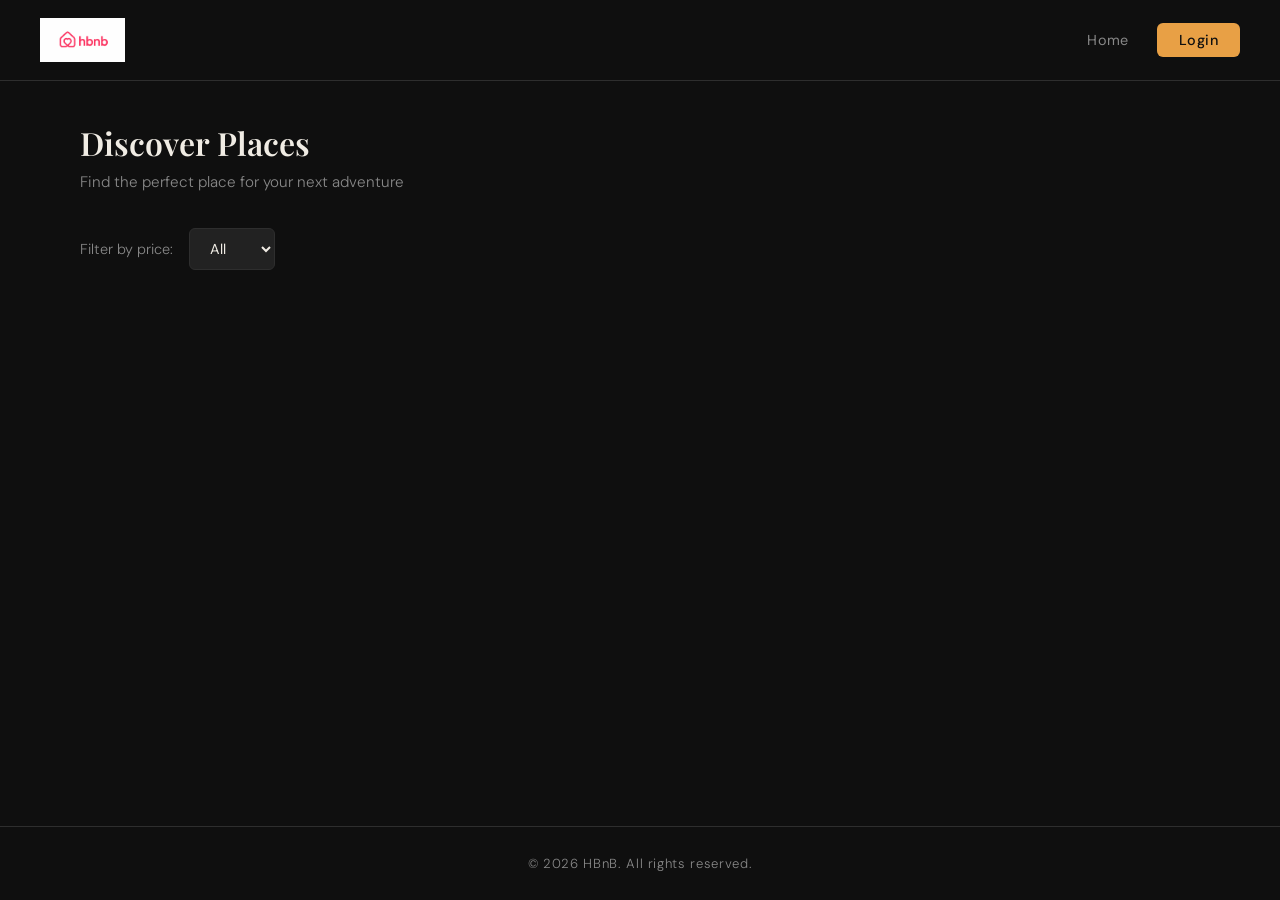
<file: HBNB_App/part4/index.html>
<!DOCTYPE html>
<html lang="en">
  <head>
    <meta charset="UTF-8" />
    <meta name="viewport" content="width=device-width, initial-scale=1.0" />
    <title>HBnB - Find your place</title>
    <link rel="stylesheet" href="styles.css" />
  </head>
  <body>
    <header>
      <img src="logo.png" alt="HBnB Logo" class="logo" />
      <nav>
        <a href="index.html">Home</a>
        <a href="login.html" id="login-link" class="login-button">Login</a>
      </nav>
    </header>
    <main>
      <h1 class="page-title">Discover Places</h1>
      <p class="page-subtitle">Find the perfect place for your next adventure</p>
      <div class="filter-bar">
        <label for="price-filter">Filter by price:</label>
        <select id="price-filter">
          <option value="all">All</option>
          <option value="10">$10</option>
          <option value="50">$50</option>
          <option value="100">$100</option>
        </select>
      </div>
      <section class="places-grid" id="places-list">
      </section>
    </main>
    <footer>
      <p>&copy; 2026 HBnB. All rights reserved.</p>
    </footer>
    <script src="index.js"></script>
  </body>
</html>
</file>
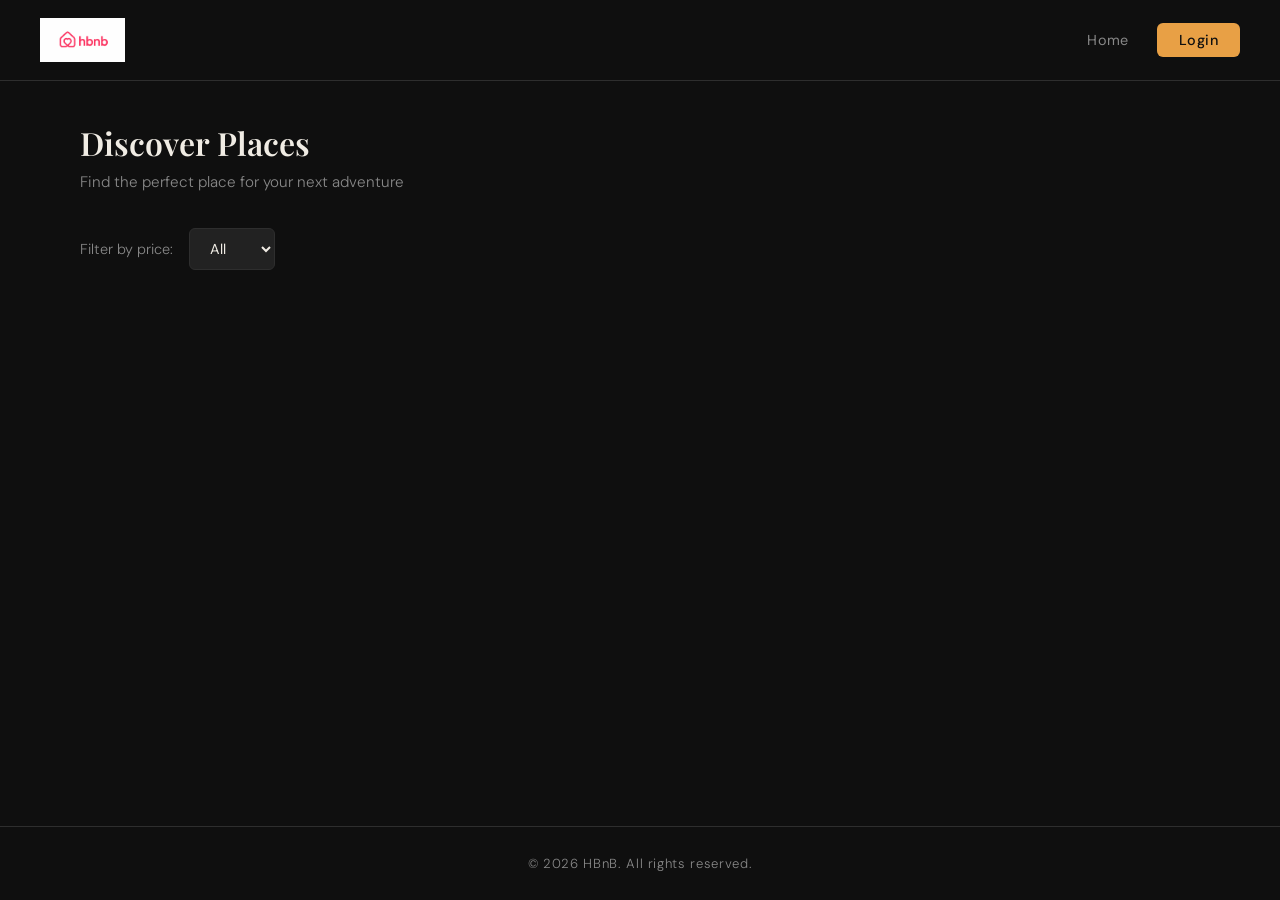
<file: HBNB_App/part4/add_review.html>
<!DOCTYPE html>
<html lang="en">
  <head>
    <meta charset="UTF-8" />
    <meta name="viewport" content="width=device-width, initial-scale=1.0" />
    <title>HBnB - Add Review</title>
    <link rel="stylesheet" href="styles.css" />
  </head>
  <body>
    <header>
      <img src="logo.png" alt="HBnB Logo" class="logo" />
      <nav>
        <a href="index.html">Home</a>
        <a href="login.html" class="login-button">Login</a>
      </nav>
    </header>

    <main>
      <a href="place.html" class="back-link">&#8592; Back to place</a>

      <section class="add-review">
        <h2>Add a Review</h2>

        <form class="form" id="review-form" action="#" method="post" novalidate>

          <div class="form-group">
            <label for="rating">Your rating</label>
            <div class="star-rating" id="rating">
              <input type="radio" id="star5" name="rating" value="5" />
              <label for="star5" title="5 stars">&#9733;</label>
              <input type="radio" id="star4" name="rating" value="4" />
              <label for="star4" title="4 stars">&#9733;</label>
              <input type="radio" id="star3" name="rating" value="3" />
              <label for="star3" title="3 stars">&#9733;</label>
              <input type="radio" id="star2" name="rating" value="2" />
              <label for="star2" title="2 stars">&#9733;</label>
              <input type="radio" id="star1" name="rating" value="1" />
              <label for="star1" title="1 star">&#9733;</label>
            </div>
          </div>

          <div class="form-group">
            <label for="comment">Your review</label>
            <textarea
              id="comment"
              name="comment"
              rows="5"
              placeholder="Share your experience with this place..."
              required
            ></textarea>
          </div>

          <button type="submit" class="btn-primary">Submit Review</button>

        </form>
      </section>
    </main>

    <footer>
      <p>&copy; 2026 HBnB. All rights reserved.</p>
    </footer>

    <script src="add_review.js"></script>
  </body>
</html>
</file>
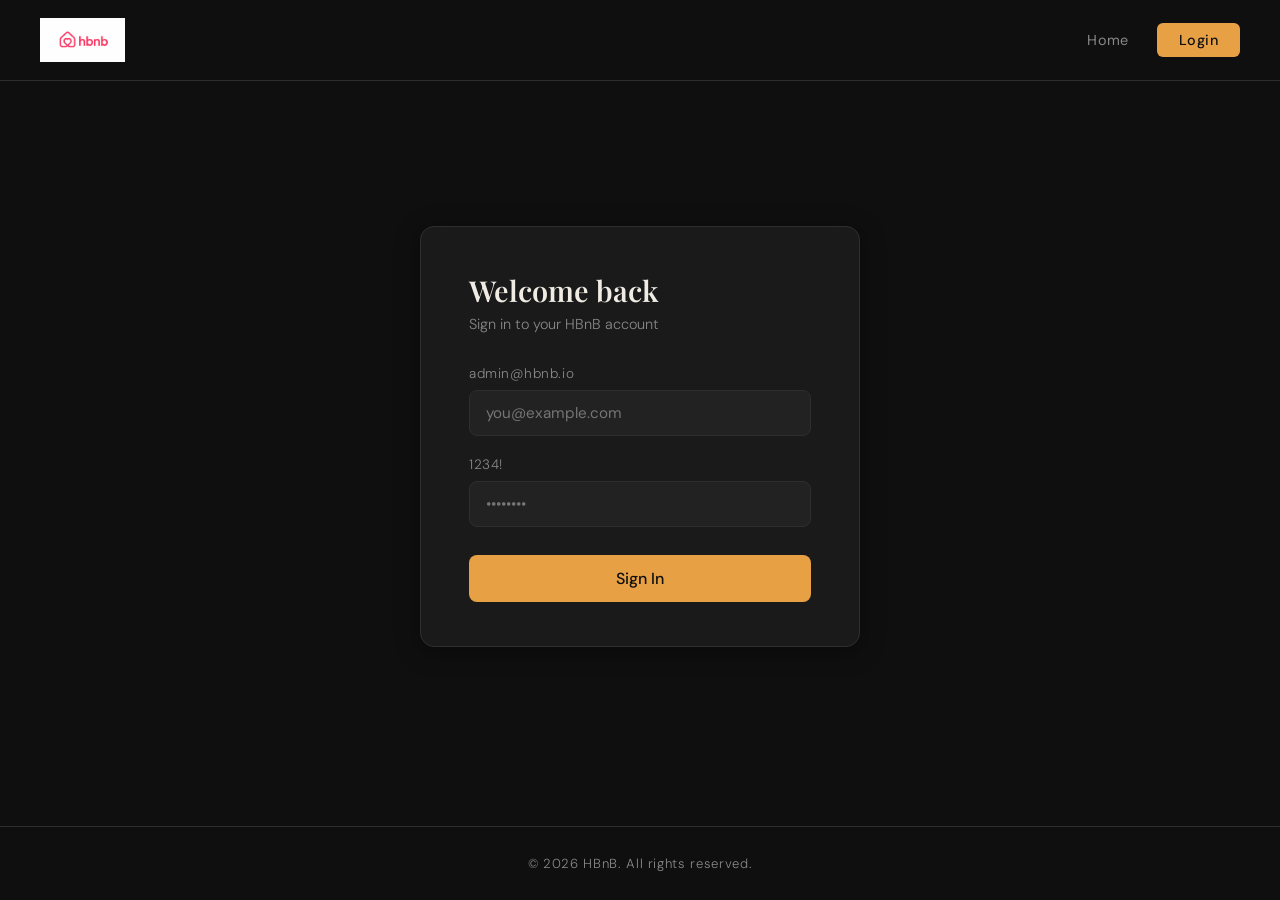
<file: HBNB_App/part4/login.html>
<!DOCTYPE html>
<html lang="en">
  <head>
    <meta charset="UTF-8" />
    <meta name="viewport" content="width=device-width, initial-scale=1.0" />
    <title>HBnB - Login</title>
    <link rel="stylesheet" href="styles.css" />
  </head>
  <body>
    <header>
      <img src="logo.png" alt="HBnB Logo" class="logo" />
      <nav>
        <a href="index.html">Home</a>
        <a href="login.html" class="login-button">Login</a>
      </nav>
    </header>

    <main>
      <div class="auth-wrapper">
        <div class="auth-card">
          <h1>Welcome back</h1>
          <p class="subtitle">Sign in to your HBnB account</p>

          <form id="login-form" action="#" method="post" novalidate>
            <div class="form-group">
              <label for="email">admin@hbnb.io</label>
              <input
                type="email"
                id="email"
                name="email"
                placeholder="you@example.com"
                required
                autocomplete="email"
              />
            </div>

            <div class="form-group">
              <label for="password">1234!</label>
              <input
                type="password"
                id="password"
                name="password"
                placeholder="••••••••"
                required
                autocomplete="current-password"
              />
            </div>

            <button type="submit" class="btn-primary">Sign In</button>
          </form>
        </div>
      </div>
    </main>

    <footer>
      <p>&copy; 2026 HBnB. All rights reserved.</p>
    </footer>

    <script src="login.js"></script>
  </body>
</html>
</file>
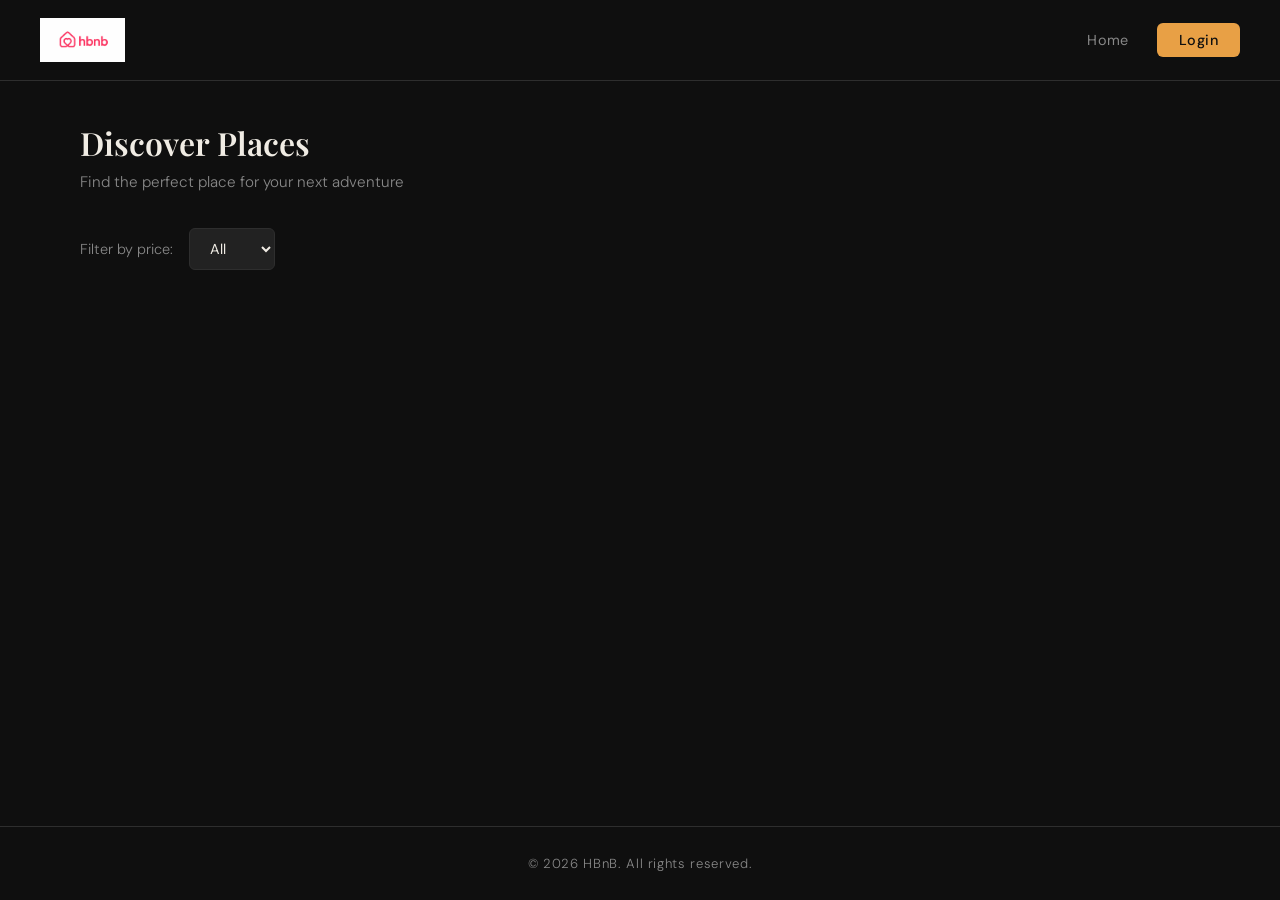
<file: HBNB_App/part4/place.html>
<!DOCTYPE html>
<html lang="en">
  <head>
    <meta charset="UTF-8" />
    <meta name="viewport" content="width=device-width, initial-scale=1.0" />
    <title>HBnB - Place Details</title>
    <link rel="stylesheet" href="styles.css" />
  </head>
  <body>
    <header>
      <img src="logo.png" alt="HBnB Logo" class="logo" />
      <nav>
        <a href="index.html">Home</a>
        <a href="login.html" id="login-link" class="login-button">Login</a>
      </nav>
    </header>
    <main>
      <a href="index.html" class="back-link">&#8592; Back to places</a>
      <article id="place-details" class="place-details">
      </article>
      <section class="reviews-section">
        <h2>Reviews</h2>
        <div id="reviews-list"></div>
      </section>
      <div id="add-review" style="margin-top: 24px; display: none;">
        <a href="add_review.html?id=${place.id}" class="details-button">Add a Review</a>
      </div>
    </main>
    <footer>
      <p>&copy; 2026 HBnB. All rights reserved.</p>
    </footer>
    <script src="place.js"></script>
  </body>
</html>
</file>
<file: HBNB_App/part4/styles.css>
@import url('https://fonts.googleapis.com/css2?family=Playfair+Display:wght@400;600;700&family=DM+Sans:wght@300;400;500&display=swap');

:root {
  --bg: #0f0f0f;
  --bg-card: #1a1a1a;
  --bg-input: #222222;
  --accent: #e8a045;
  --accent-dark: #c4862e;
  --text: #f0ece4;
  --text-muted: #888;
  --border: #2e2e2e;
  --border-card: #ddd;
  --radius-card: 10px;
  --shadow: 0 4px 24px rgba(0,0,0,0.4);
}

* {
  box-sizing: border-box;
  margin: 0;
  padding: 0;
}

body {
  background: var(--bg);
  color: var(--text);
  font-family: 'DM Sans', sans-serif;
  font-weight: 300;
  min-height: 100vh;
  display: flex;
  flex-direction: column;
}

/* ─── HEADER ─── */
header {
  display: flex;
  align-items: center;
  justify-content: space-between;
  padding: 18px 40px;
  border-bottom: 1px solid var(--border);
  background: #0f0f0f;
  position: sticky;
  top: 0;
  z-index: 100;
}

header .logo {
  height: 44px;
  width: auto;
}

nav {
  display: flex;
  align-items: center;
  gap: 28px;
}

nav a {
  color: var(--text-muted);
  text-decoration: none;
  font-size: 0.9rem;
  font-weight: 400;
  letter-spacing: 0.03em;
  transition: color 0.2s;
}

nav a:hover {
  color: var(--accent);
}

.login-button {
  background: var(--accent);
  color: #0f0f0f !important;
  padding: 8px 22px;
  border-radius: 6px;
  font-weight: 500;
  font-size: 0.9rem;
  text-decoration: none;
  transition: background 0.2s, transform 0.15s;
}

.login-button:hover {
  background: var(--accent-dark) !important;
  transform: translateY(-1px);
  color: #0f0f0f !important;
}

/* ─── FOOTER ─── */
footer {
  text-align: center;
  padding: 28px;
  border-top: 1px solid var(--border);
  color: var(--text-muted);
  font-size: 0.82rem;
  margin-top: auto;
  letter-spacing: 0.05em;
}

/* ─── MAIN ─── */
main {
  flex: 1;
  padding: 40px;
  max-width: 1200px;
  margin: 0 auto;
  width: 100%;
}

h1, h2, h3 {
  font-family: 'Playfair Display', serif;
  font-weight: 600;
}

/* ─── HERO FILTER BAR ─── */
.filter-bar {
  display: flex;
  align-items: center;
  gap: 16px;
  margin-bottom: 36px;
  flex-wrap: wrap;
}

.filter-bar label {
  font-size: 0.9rem;
  color: var(--text-muted);
}

.filter-bar select {
  background: var(--bg-input);
  color: var(--text);
  border: 1px solid var(--border);
  padding: 10px 16px;
  border-radius: 6px;
  font-family: 'DM Sans', sans-serif;
  font-size: 0.9rem;
  cursor: pointer;
  outline: none;
  transition: border-color 0.2s;
}

.filter-bar select:focus {
  border-color: var(--accent);
}

/* ─── PAGE TITLE ─── */
.page-title {
  font-family: 'Playfair Display', serif;
  font-size: 2rem;
  margin-bottom: 8px;
  color: var(--text);
}

.page-subtitle {
  color: var(--text-muted);
  font-size: 0.95rem;
  margin-bottom: 36px;
}

/* ─── PLACES GRID ─── */
.places-grid {
  display: grid;
  grid-template-columns: repeat(auto-fill, minmax(290px, 1fr));
  gap: 24px;
}

/* ─── PLACE CARD ─── */
.place-card {
  background: var(--bg-card);
  border: 1px solid var(--border-card);
  border-radius: var(--radius-card);
  margin: 20px;
  padding: 10px;
  transition: transform 0.25s, box-shadow 0.25s;
  overflow: hidden;
}

.place-card:hover {
  transform: translateY(-4px);
  box-shadow: var(--shadow);
}

.place-card img {
  width: 100%;
  height: 180px;
  object-fit: cover;
  border-radius: 6px;
  margin-bottom: 14px;
}

.place-card h3 {
  font-family: 'Playfair Display', serif;
  font-size: 1.1rem;
  margin-bottom: 6px;
  color: var(--text);
}

.place-card .price {
  color: var(--accent);
  font-size: 0.95rem;
  font-weight: 500;
  margin-bottom: 14px;
}

.details-button {
  display: inline-block;
  background: transparent;
  color: var(--accent);
  border: 1px solid var(--accent);
  padding: 8px 18px;
  border-radius: 6px;
  font-size: 0.85rem;
  font-family: 'DM Sans', sans-serif;
  font-weight: 500;
  cursor: pointer;
  text-decoration: none;
  transition: background 0.2s, color 0.2s;
}

.details-button:hover {
  background: var(--accent);
  color: #0f0f0f;
}

/* ─── LOGIN PAGE ─── */
.auth-wrapper {
  display: flex;
  align-items: center;
  justify-content: center;
  min-height: 70vh;
}

.auth-card {
  background: var(--bg-card);
  border: 1px solid var(--border);
  border-radius: 14px;
  padding: 44px 48px;
  width: 100%;
  max-width: 440px;
  box-shadow: var(--shadow);
}

.auth-card h1 {
  font-size: 1.8rem;
  margin-bottom: 6px;
}

.auth-card .subtitle {
  color: var(--text-muted);
  font-size: 0.9rem;
  margin-bottom: 32px;
}

.form-group {
  margin-bottom: 20px;
}

.form-group label {
  display: block;
  font-size: 0.85rem;
  color: var(--text-muted);
  margin-bottom: 8px;
  letter-spacing: 0.04em;
}

.form-group input,
.form-group textarea,
.form-group select {
  width: 100%;
  background: var(--bg-input);
  border: 1px solid var(--border);
  color: var(--text);
  padding: 12px 16px;
  border-radius: 8px;
  font-family: 'DM Sans', sans-serif;
  font-size: 0.95rem;
  outline: none;
  transition: border-color 0.2s;
}

.form-group input:focus,
.form-group textarea:focus,
.form-group select:focus {
  border-color: var(--accent);
}

.btn-primary {
  width: 100%;
  background: var(--accent);
  color: #0f0f0f;
  border: none;
  padding: 13px;
  border-radius: 8px;
  font-family: 'DM Sans', sans-serif;
  font-size: 1rem;
  font-weight: 500;
  cursor: pointer;
  transition: background 0.2s, transform 0.15s;
  margin-top: 8px;
}

.btn-primary:hover {
  background: var(--accent-dark);
  transform: translateY(-1px);
}

/* ─── PLACE DETAILS ─── */
.place-details {
  background: var(--bg-card);
  border: 1px solid var(--border-card);
  border-radius: var(--radius-card);
  padding: 32px;
  margin-bottom: 36px;
}

.place-details img.hero {
  width: 100%;
  height: 340px;
  object-fit: cover;
  border-radius: 8px;
  margin-bottom: 28px;
}

.place-details h1 {
  font-size: 2rem;
  margin-bottom: 12px;
}

.place-info {
  display: grid;
  grid-template-columns: repeat(auto-fill, minmax(200px, 1fr));
  gap: 16px;
  margin: 20px 0 24px;
}

.place-info .info-item {
  background: var(--bg-input);
  border-radius: 8px;
  padding: 14px 16px;
}

.place-info .info-item .label {
  font-size: 0.75rem;
  color: var(--text-muted);
  text-transform: uppercase;
  letter-spacing: 0.08em;
  margin-bottom: 4px;
}

.place-info .info-item .value {
  font-size: 1rem;
  font-weight: 500;
  color: var(--text);
}

.place-info .info-item .value.accent {
  color: var(--accent);
}

.place-details .description {
  color: #bbb;
  line-height: 1.7;
  margin-bottom: 20px;
}

.amenities {
  display: flex;
  flex-wrap: wrap;
  gap: 10px;
  margin-top: 12px;
}

.amenity-tag {
  background: var(--bg-input);
  border: 1px solid var(--border);
  color: var(--text);
  padding: 6px 14px;
  border-radius: 20px;
  font-size: 0.82rem;
}

/* ─── REVIEWS ─── */
.reviews-section h2 {
  font-size: 1.4rem;
  margin-bottom: 20px;
}

.review-card {
  background: var(--bg-card);
  border: 1px solid var(--border-card);
  border-radius: var(--radius-card);
  margin: 20px;
  padding: 10px;
}

.review-card .reviewer {
  display: flex;
  align-items: center;
  gap: 12px;
  margin-bottom: 10px;
}

.reviewer-avatar {
  width: 38px;
  height: 38px;
  border-radius: 50%;
  background: var(--accent);
  display: flex;
  align-items: center;
  justify-content: center;
  font-weight: 600;
  font-size: 0.9rem;
  color: #0f0f0f;
}

.reviewer-name {
  font-weight: 500;
  font-size: 0.95rem;
}

.review-rating {
  color: var(--accent);
  font-size: 0.9rem;
  margin-bottom: 8px;
}

.review-comment {
  color: #aaa;
  line-height: 1.6;
  font-size: 0.92rem;
}

/* ─── ADD REVIEW FORM ─── */
.add-review {
  background: var(--bg-card);
  border: 1px solid var(--border);
  border-radius: var(--radius-card);
  padding: 32px;
  margin-top: 32px;
}

.add-review h2 {
  font-size: 1.4rem;
  margin-bottom: 24px;
}

.add-review .form {
  display: flex;
  flex-direction: column;
  gap: 20px;
}

.star-rating {
  display: flex;
  gap: 8px;
}

.star-rating input[type="radio"] {
  display: none;
}

.star-rating label {
  font-size: 1.6rem;
  color: var(--border);
  cursor: pointer;
  transition: color 0.15s;
}

.star-rating input[type="radio"]:checked ~ label,
.star-rating label:hover,
.star-rating label:hover ~ label {
  color: var(--accent);
}

/* ─── BACK LINK ─── */
.back-link {
  display: inline-flex;
  align-items: center;
  gap: 6px;
  color: var(--text-muted);
  text-decoration: none;
  font-size: 0.88rem;
  margin-bottom: 24px;
  transition: color 0.2s;
}

.back-link:hover {
  color: var(--accent);
}

/* ─── RESPONSIVE ─── */
@media (max-width: 768px) {
  header {
    padding: 14px 20px;
  }

  main {
    padding: 24px 16px;
  }

  .auth-card {
    padding: 28px 24px;
  }

  .place-details {
    padding: 20px;
  }

  .places-grid {
    grid-template-columns: 1fr;
  }
}
</file>
